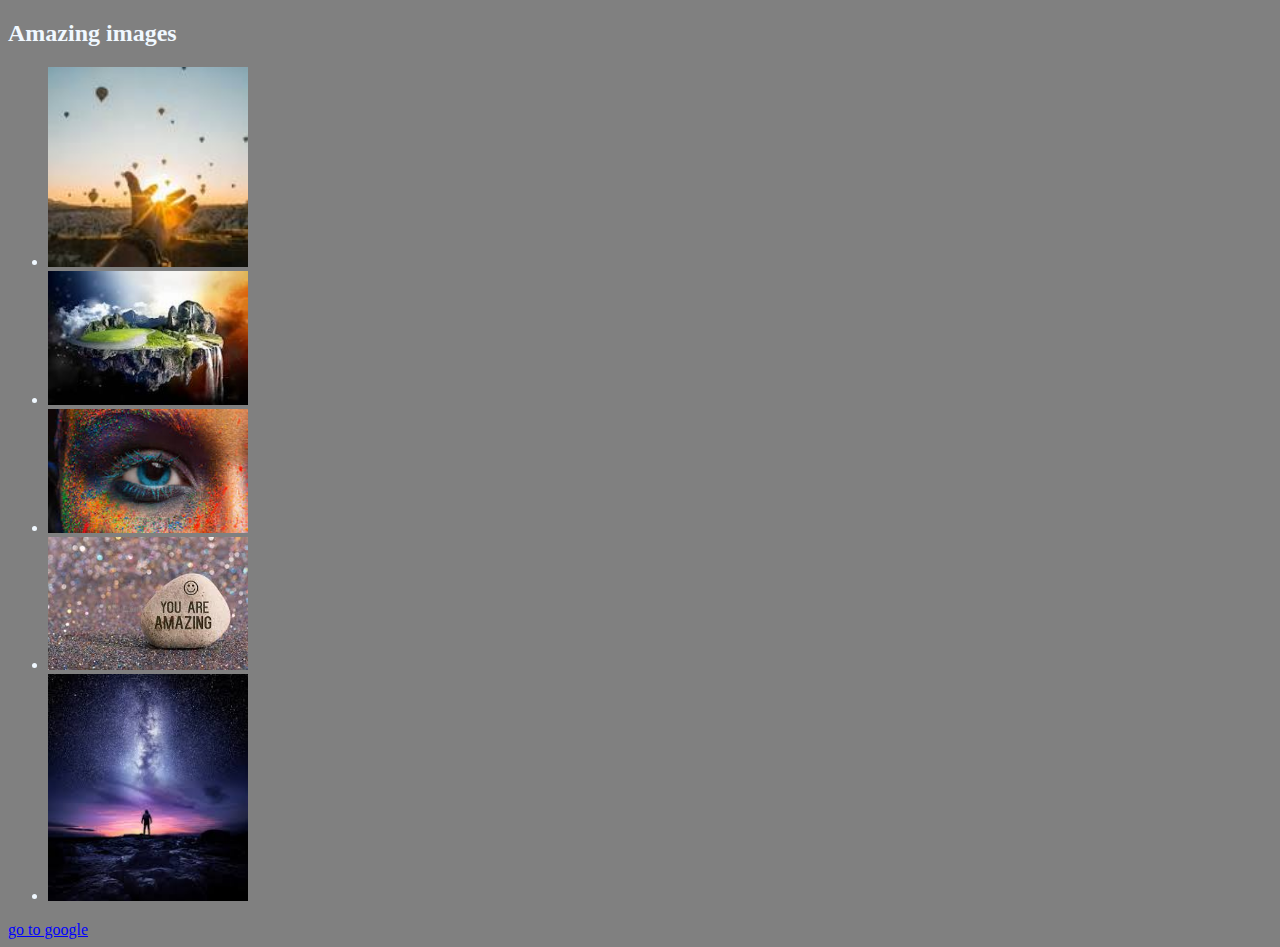
<file: event/one/index.html>
<!DOCTYPE html>
<html lang="en">

<head>
    <meta charset="UTF-8">
    <meta name="viewport" content="width=device-width, initial-scale=1.0">
    <title>Events</title>
    <link rel="stylesheet" href="style.css">
</head>

<body>
    <h2>Amazing images</h2>
    <div>
        <ul id="images">
            <li><img  width="200px" id="hand"src="[data-uri]"
                    alt="pic"></li>
            <li><img width="200px" id="ground" src="[data-uri]"
                    alt="pic"></li>
            <li><img width="200px"id="eye" src="[data-uri]"
                    alt=""></li>
            <li><img width="200px"id="Amazing" src="[data-uri]"
                    alt="pic"></li>
            <li><img width="200px"id="night" src="[data-uri]"
                    alt="pic"></li>
        </ul>
        <a  id = "google"href="https://www.google.com">go to google</a>
    </div>
</body>
<script src="script.js"></script>

</html>
</file>
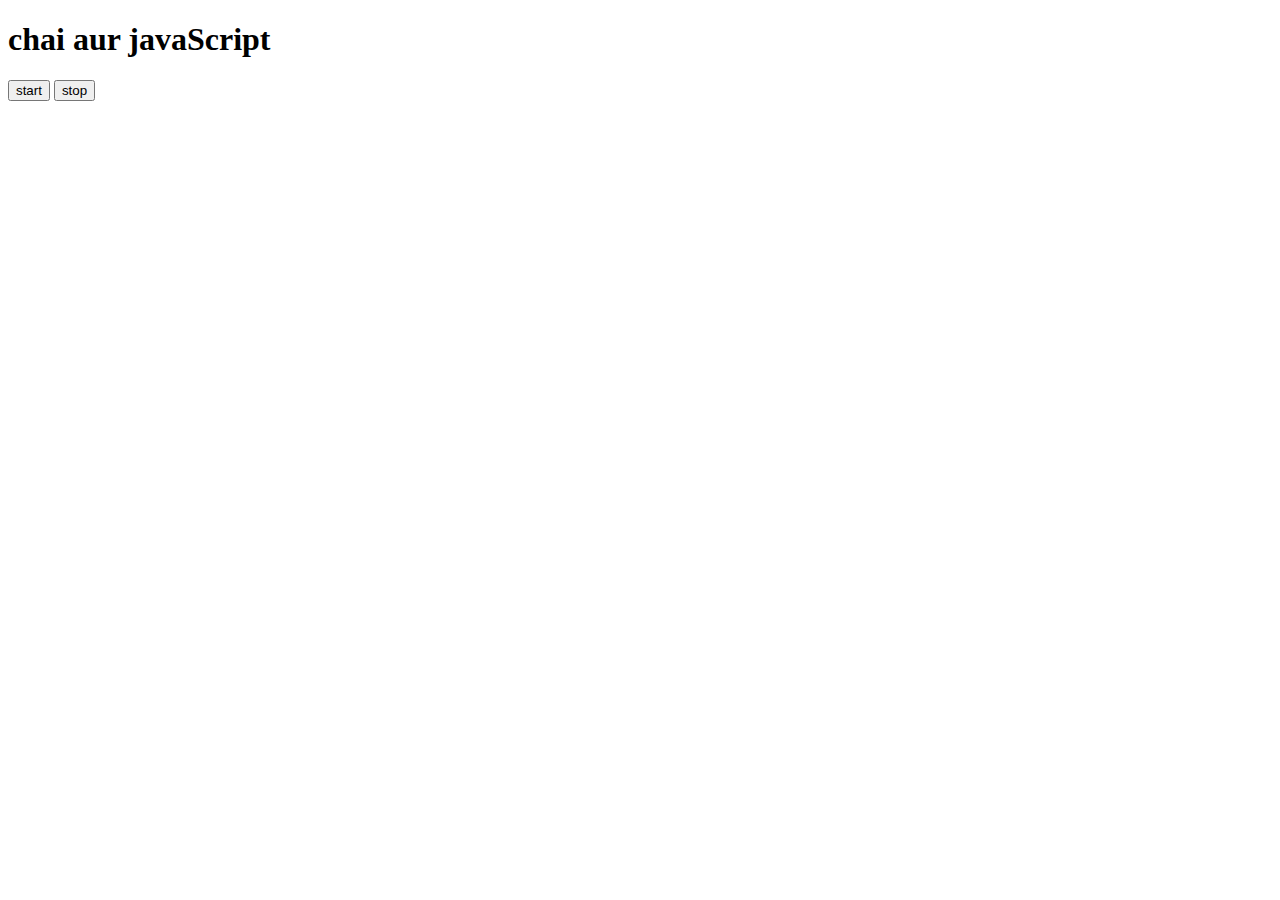
<file: event/three/index.html>
<!DOCTYPE html>
<html lang="en">
<head>
    <meta charset="UTF-8">
    <meta name="viewport" content="width=device-width, initial-scale=1.0">
    <title>Document</title>
</head>
<body>
    <h1>chai aur javaScript</h1>
    <button id="start">start</button>
    <button id="stop">stop</button>
</body>
<script>
     let set;
    document.querySelector('#start').addEventListener('click',function(){
         let fun = function(str){
            console.log( str,Date.now());
            
        }
        set = setInterval(fun,1000,"hi");
    })
      document.querySelector('#stop').addEventListener('click',function(){
       clearInterval(set)
    })
    
</script>
</html>
</file>
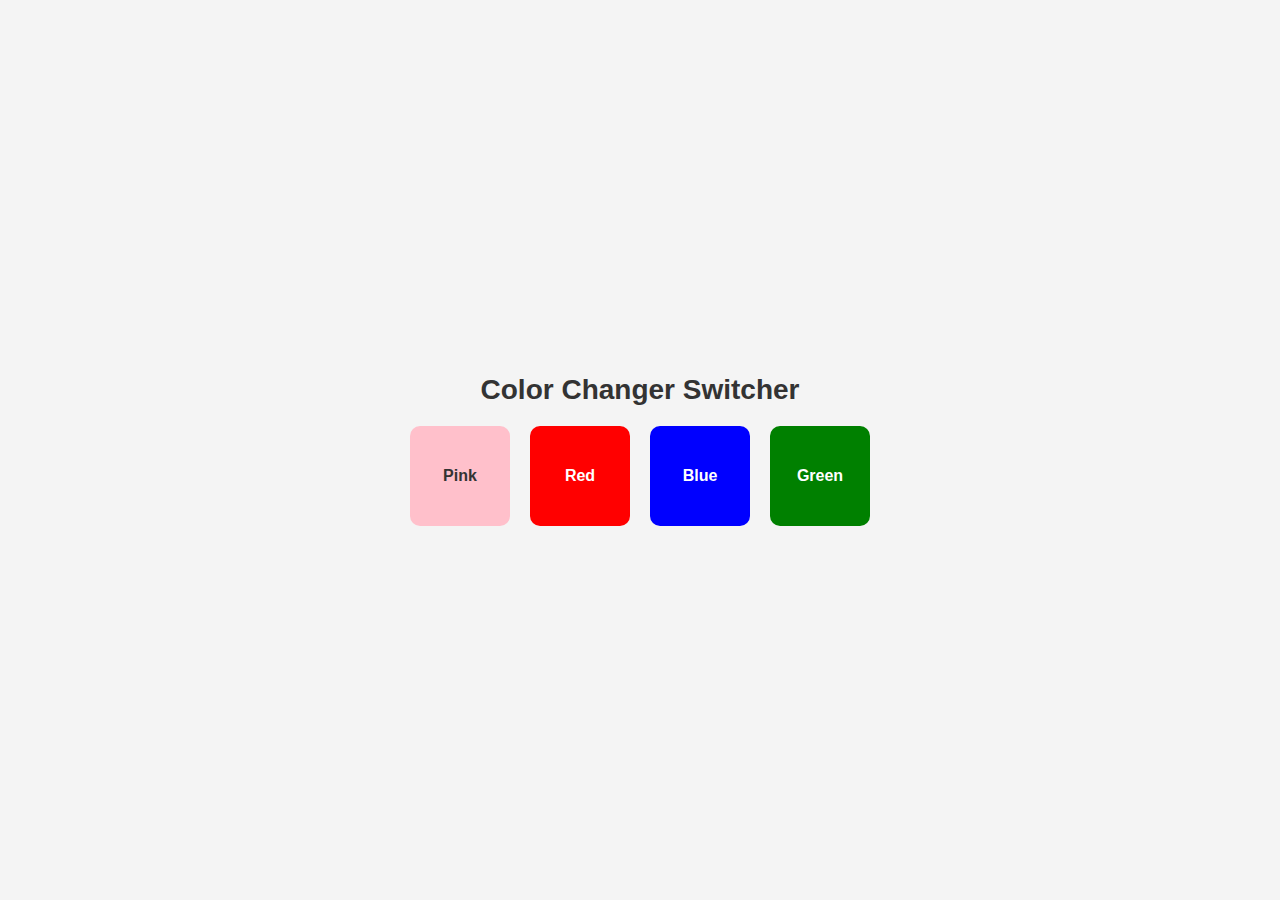
<file: projectOnDom/project1/index.html>
<!DOCTYPE html>
<html lang="en">

<head>
    <meta charset="UTF-8">
    <meta name="viewport" content="width=device-width, initial-scale=1.0">
    <title>Document</title>
    <link rel="stylesheet" href="style.css">
</head>

<body>
    <h1>Color Changer Switcher</h1>

    <div class="container">
        <div class="box" id="pink">pink</div>
        <div class="box" id="red">red</div>
        <div class="box" id="blue">blue</div>
        <div class="box" id="green">green</div>
        
    </div>
    
</body>
<script src="script.js"></script>

</html>
</file>
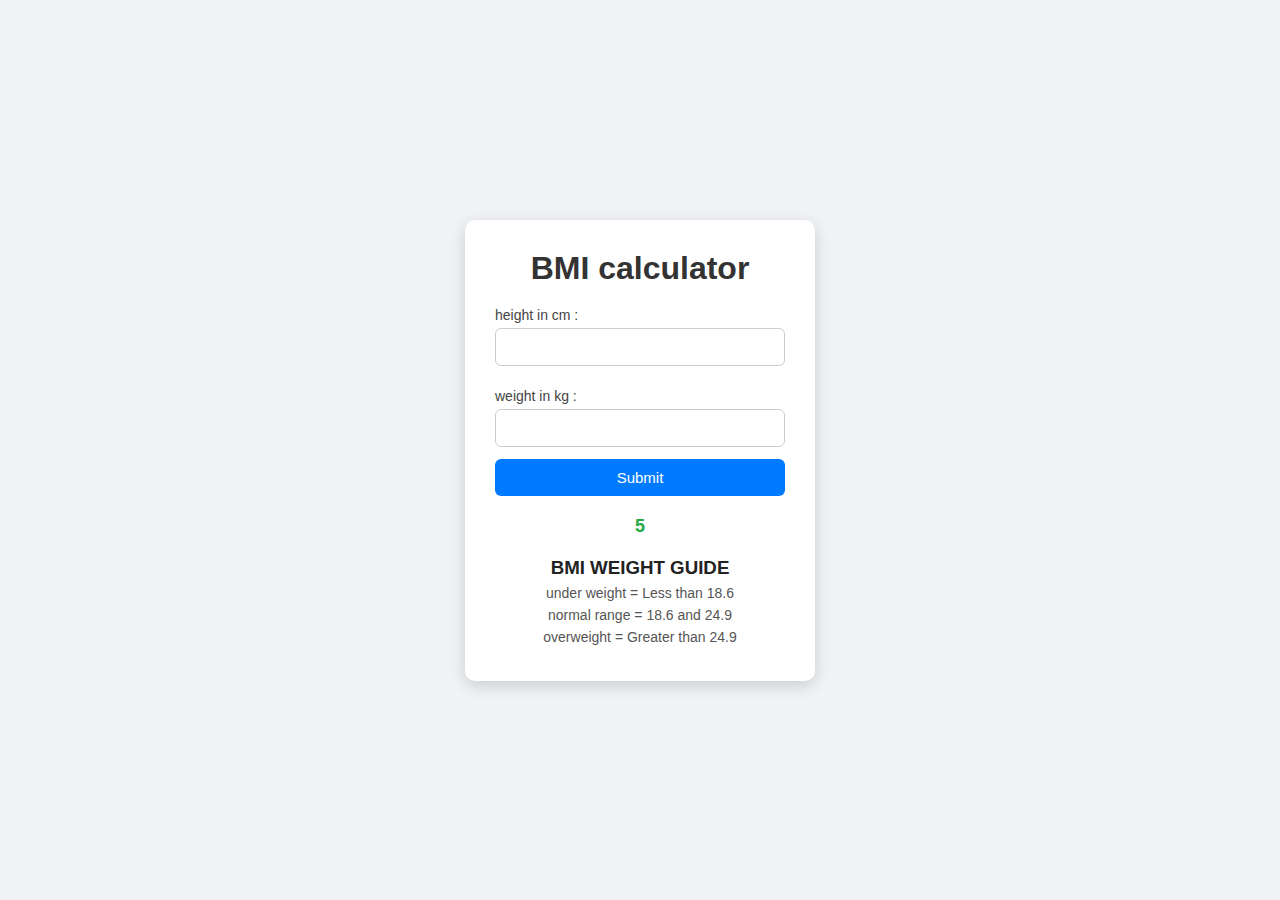
<file: projectOnDom/project2/index.html>
<!DOCTYPE html>
<html lang="en">
<head>
    <meta charset="UTF-8">
    <meta name="viewport" content="width=device-width, initial-scale=1.0">
    <title>Document</title>
    <link rel="stylesheet" href="style.css">
</head>
<body>
    <div class="main">
        <h1>BMI calculator</h1>
        <form action="">
            <label for="height" > height in cm : </label>
            <input type="text" class="height"> <br>
            <label for="weight"> weight in kg : </label>
            <input type="text"  class="weight"><br>
            <input type="submit">
        </form>
            <h2 class="result">5</h2>
        <h3>BMI WEIGHT GUIDE</h3>
        <p>under weight = Less than 18.6 </p>
        <p>normal range =  18.6 and 24.9</p>
        <p>overweight = Greater than 24.9</p>
    </div>
</body>
<script src="script.js"></script>
</html>
</file>
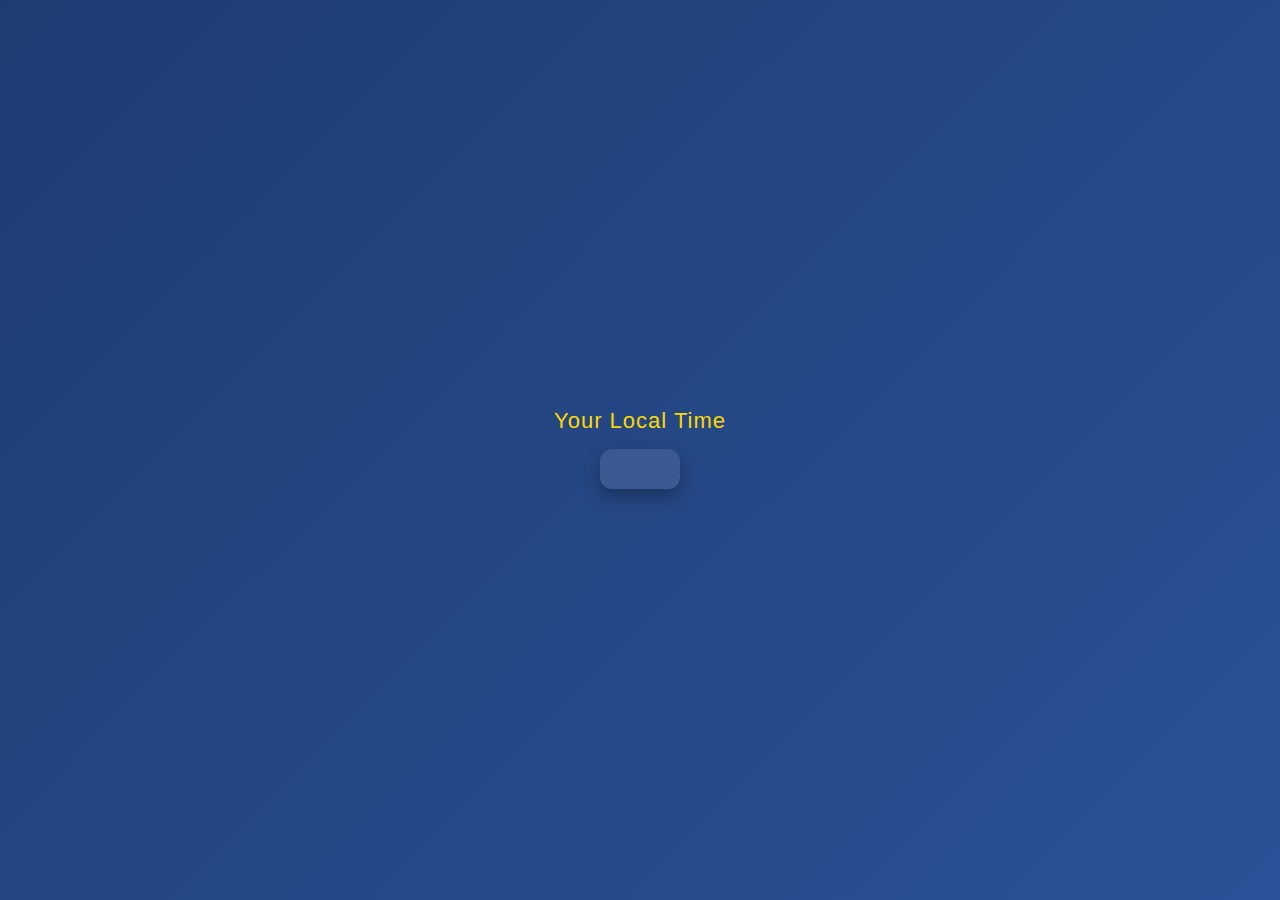
<file: projectOnDom/project3/index.html>
<!DOCTYPE html>
<html lang="en">
<head>
    <meta charset="UTF-8">
    <meta name="viewport" content="width=device-width, initial-scale=1.0">
    <title>Document</title>
    <link rel="stylesheet" href="style.css">
</head>
<body>
    <div class="centre">
        <div id="banner"><span>Your Local Time</span></div>
        <div id="clock"></div>
    </div>
</body>
<script src="script.js"></script>
</html>
</file>
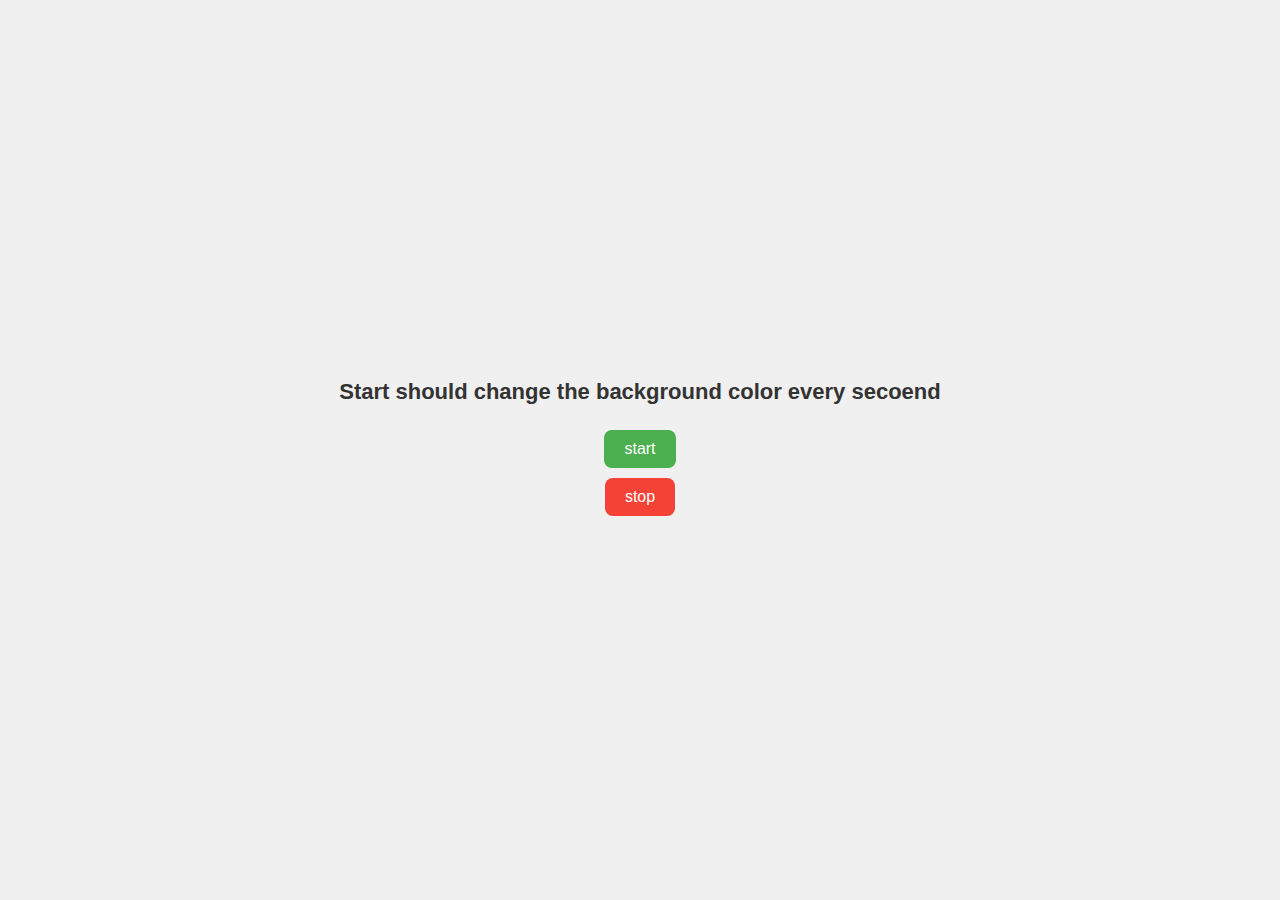
<file: projectOnDom/project5/index.html>
<!DOCTYPE html>
<html lang="en">
<head>
    <meta charset="UTF-8">
    <meta name="viewport" content="width=device-width, initial-scale=1.0">
    <title>change background color</title>
    <link rel="stylesheet" href="style.css">
</head>
<body>
    <h2>Start should change the background color every secoend</h2>
    <button id="start">start</button>
    <button id="stop">stop</button>
</body>
<script src="script.js"></script>
</html>
</file>
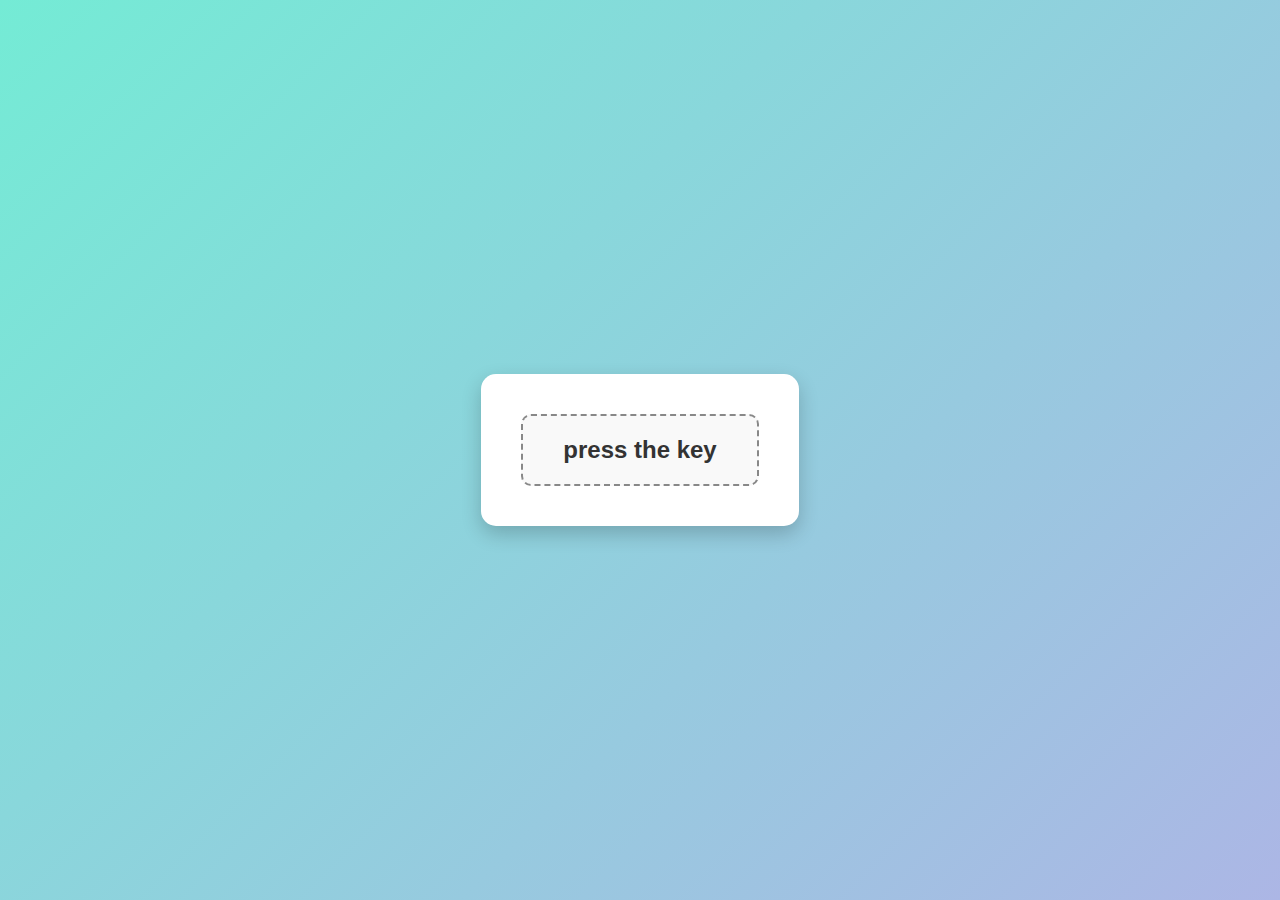
<file: projectOnDom/project6/index.html>
<!DOCTYPE html>
<html lang="en">
<head>
    <meta charset="UTF-8">
    <meta name="viewport" content="width=device-width, initial-scale=1.0">
    <title>keyboard press</title>
    <link rel="stylesheet" href="style.css">
</head>
<div class="project">
    <div id="insert">
        <div class="key">
            press the key
        </div>
    </div>
</div>
</body>
<script src="script.js"></script>
</html>
</file>
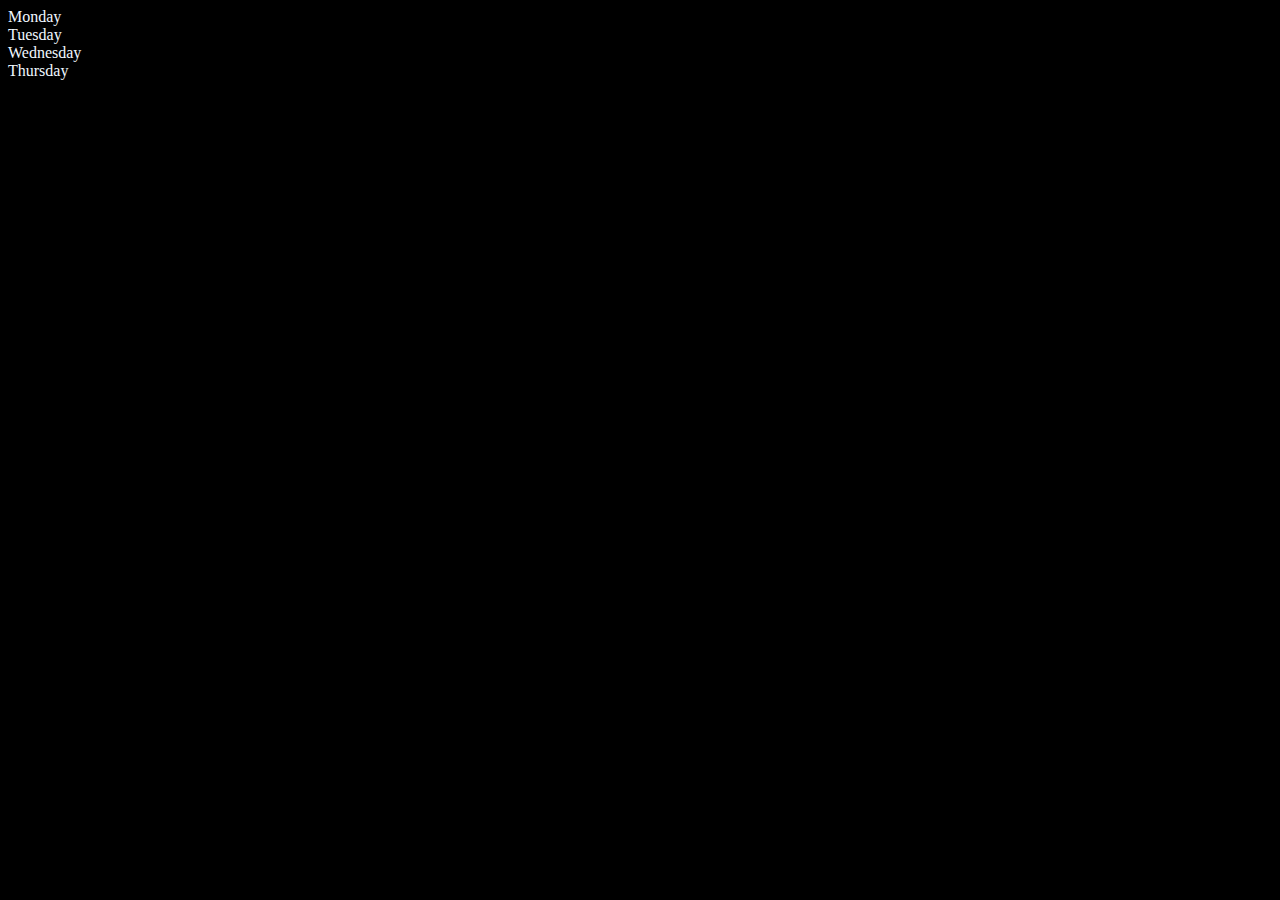
<file: DOM/one.html>
<!DOCTYPE html>
<html lang="en">
<head>
    <meta charset="UTF-8">
    <meta name="viewport" content="width=device-width, initial-scale=1.0">
    <title>DOM</title>
</head>
<body style="background-color: black; color: aliceblue;">
    <div class="parent">
       <div class="day">Monday</div>
       <div class="day">Tuesday</div>
       <div class="day">Wednesday</div>
       <div class="day">Thursday</div>
    </div>
</body>
<script>
    const parent = document.querySelector('.parent')
    // console.log(parent);
    // console.log(parent.children[1]);
    // console.log(parent.children[1].innerHTML);

    // for(let i =0;i<=parent.children.length;i++){
    // console.log(parent.children[i].innerHTML);
        
    // }
    // console.log(parent.firstElementChild);
    // console.log(parent.lastElementChild);
    // console.log(parent);
    // parent.children[1].style.color="red"
    // const dayone = document.querySelector('.day')
    // console.log(dayone);
    // console.log(dayone.parentElement);
    // console.log(dayone.nextElementSibling);
    
    console.log("nodes: ",parent.childNodes);
    

    
    

    
</script>
</html>
</file>
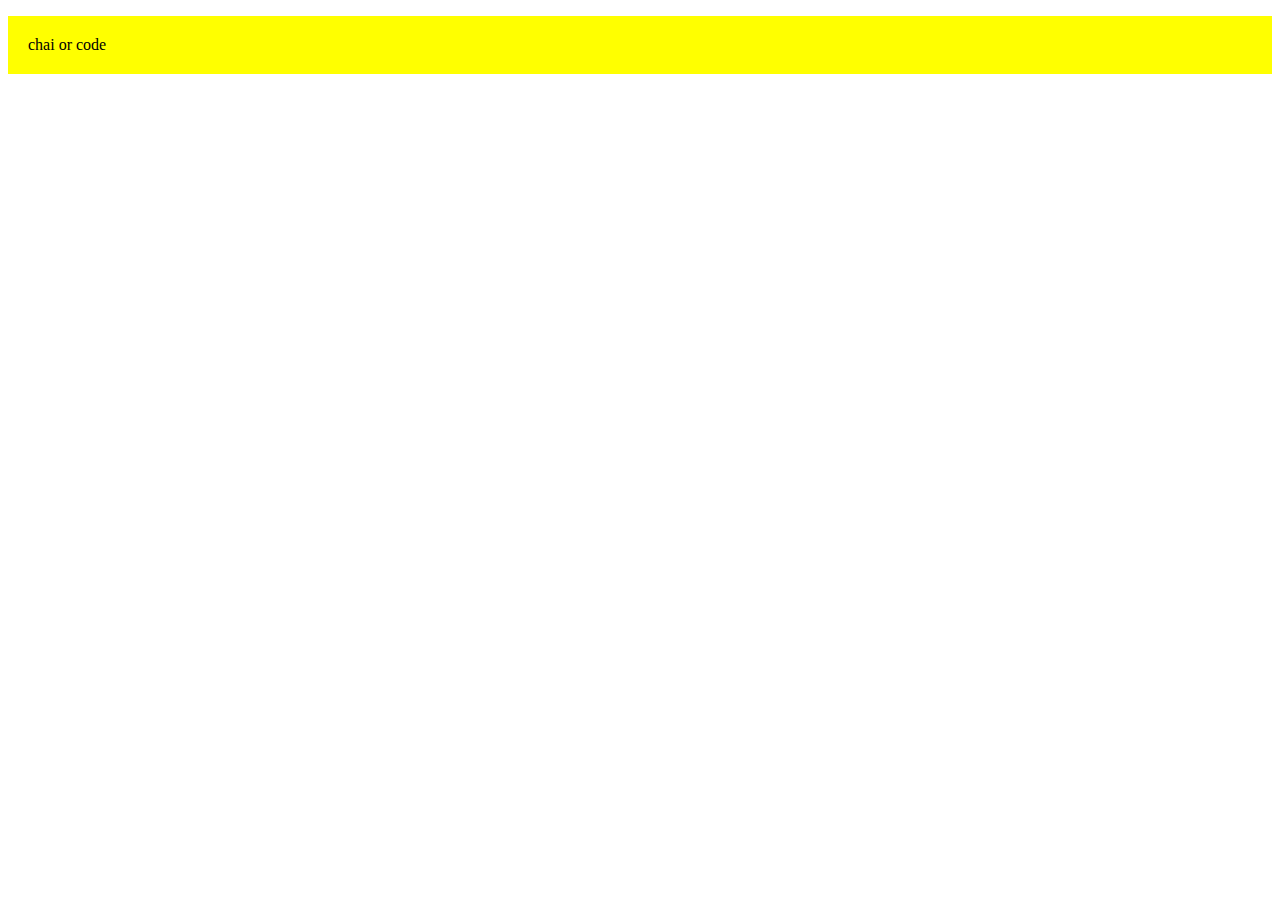
<file: DOM/two.html>
<!DOCTYPE html>
<html lang="en">
<head>
    <meta charset="UTF-8">
    <meta name="viewport" content="width=device-width, initial-scale=1.0">
    <title>Document</title>
</head>
<body>
    <script>
   const para = document.createElement('p')
   console.log(para);
   para.className = "mypara"
   para.id = Math.round( Math.random()*10+1)
   para.setAttribute("title","vikas")
   para.style.padding="20px"
   para.style.backgroundColor = "yellow"
//    para.innerText = "hello coders"

 const addText =  document.createTextNode("chai or code")
 para.append(addText)
 document.body.appendChild(para)


   </script>
</body>
</html>
</file>
<file: event/one/style.css>
body{
    background-color: grey;
    color: aliceblue;
}
a{
    color: blue;
}
</file>
<file: projectOnDom/project6/style.css>
/* style.css */
* {
  margin: 0;
  padding: 0;
  box-sizing: border-box;
  font-family: Arial, sans-serif;
}

body {
  height: 100vh;
  display: flex;
  justify-content: center;
  align-items: center;
  background: linear-gradient(135deg, #74ebd5, #ACB6E5);
}

.project {
  background: white;
  padding: 40px;
  border-radius: 15px;
  box-shadow: 0 8px 20px rgba(0, 0, 0, 0.2);
  text-align: center;
}

.key {
  font-size: 24px;
  font-weight: bold;
  color: #333;
  border: 2px dashed #888;
  padding: 20px 40px;
  border-radius: 10px;
  background: #f9f9f9;
  transition: 0.3s ease;
}

.key:hover {
  background: #f1f1f1;
  border-color: #555;
}
</file>
<file: projectOnDom/project1/style.css>
/* Reset */
* {
  margin: 0;
  padding: 0;
  box-sizing: border-box;
  font-family: "Poppins", sans-serif;
}

body {
  background: #f4f4f4;
  display: flex;
  flex-direction: column;
  align-items: center;
  justify-content: center;
  min-height: 100vh;
}

h1 {
  margin-bottom: 20px;
  color: #333;
  font-size: 28px;
}

.container {
  display: flex;
  gap: 20px;
}

.box {
  width: 100px;
  height: 100px;
  border-radius: 10px;
  display: flex;
  align-items: center;
  justify-content: center;
  color: #fff;
  font-weight: bold;
  text-transform: capitalize;
  cursor: pointer;
  transition: transform 0.2s ease, box-shadow 0.2s ease;
}

/* Hover effect */
.box:hover {
  transform: scale(1.1);
  box-shadow: 0px 5px 15px rgba(0, 0, 0, 0.2);
}

/* Colors */
#pink {
  background: pink;
  color: #333;
}

#red {
  background: red;
}

#blue {
  background: blue;
}

#green {
  background: green;
}
</file>
<file: projectOnDom/project2/style.css>
/* Reset default styles */
* {
  margin: 0;
  padding: 0;
  box-sizing: border-box;
  font-family: Arial, sans-serif;
}

body {
  background: #f0f2f5;
  display: flex;
  justify-content: center;
  align-items: center;
  min-height: 100vh;
}

.main {
  background: #fff;
  padding: 30px;
  border-radius: 10px;
  box-shadow: 0 5px 15px rgba(0,0,0,0.15);
  width: 350px;
  text-align: center;
}

h1 {
  margin-bottom: 20px;
  color: #333;
}

form {
  margin-bottom: 20px;
  text-align: left;
}

label {
  display: block;
  margin: 10px 0 5px;
  font-size: 14px;
  color: #444;
}

input[type="text"] {
  width: 100%;
  padding: 10px;
  font-size: 14px;
  border: 1px solid #ccc;
  border-radius: 6px;
  margin-bottom: 12px;
  outline: none;
}

input[type="text"]:focus {
  border-color: #007bff;
  box-shadow: 0px 0px 5px rgba(0,123,255,0.3);
}

input[type="submit"] {
  width: 100%;
  padding: 10px;
  background: #007bff;
  color: #fff;
  font-size: 15px;
  border: none;
  border-radius: 6px;
  cursor: pointer;
  transition: 0.3s ease;
}

input[type="submit"]:hover {
  background: #0056b3;
}

.result {
  margin: 15px 0;
  font-size: 18px;
  font-weight: bold;
  color: #28a745; /* Green for positive result */
}

h3 {
  margin-top: 20px;
  color: #222;
}

p {
  margin: 6px 0;
  font-size: 14px;
  color: #555;
}
</file>
<file: projectOnDom/project3/style.css>
/* Reset defaults */
* {
  margin: 0;
  padding: 0;
  box-sizing: border-box;
  font-family: "Poppins", sans-serif;
}

body {
  background: linear-gradient(135deg, #1e3c72, #2a5298);
  display: flex;
  justify-content: center;
  align-items: center;
  min-height: 100vh;
  color: #fff;
}

.centre {
  text-align: center;
}

#banner {
  font-size: 22px;
  margin-bottom: 15px;
  font-weight: 500;
  letter-spacing: 1px;
  color: #ffd700;
}

#clock {
  font-size: 50px;
  font-weight: bold;
  letter-spacing: 3px;
  padding: 20px 40px;
  border-radius: 12px;
  background: rgba(255, 255, 255, 0.1);
  box-shadow: 0px 8px 20px rgba(0, 0, 0, 0.3);
  display: inline-block;
}
</file>
<file: projectOnDom/project5/style.css>
/* Reset default margin/padding */
* {
  margin: 0;
  padding: 0;
  box-sizing: border-box;
}

/* Body styling */
body {
  font-family: Arial, sans-serif;
  text-align: center;
  background-color: #f0f0f0;
  height: 100vh;
  display: flex;
  flex-direction: column;
  justify-content: center;
  align-items: center;
  transition: background-color 0.5s ease;
}

/* Heading */
h2 {
  margin-bottom: 20px;
  color: #333;
  font-size: 22px;
}

/* Buttons */
button {
  padding: 10px 20px;
  margin: 5px;
  font-size: 16px;
  border: none;
  border-radius: 8px;
  cursor: pointer;
  background-color: #4CAF50;
  color: white;
  transition: background-color 0.3s, transform 0.2s;
}

button:hover {
  background-color: #45a049;
  transform: scale(1.05);
}

button:active {
  transform: scale(0.95);
}

/* Different color for stop button */
#stop {
  background-color: #f44336;
}

#stop:hover {
  background-color: #d32f2f;
}
</file>
